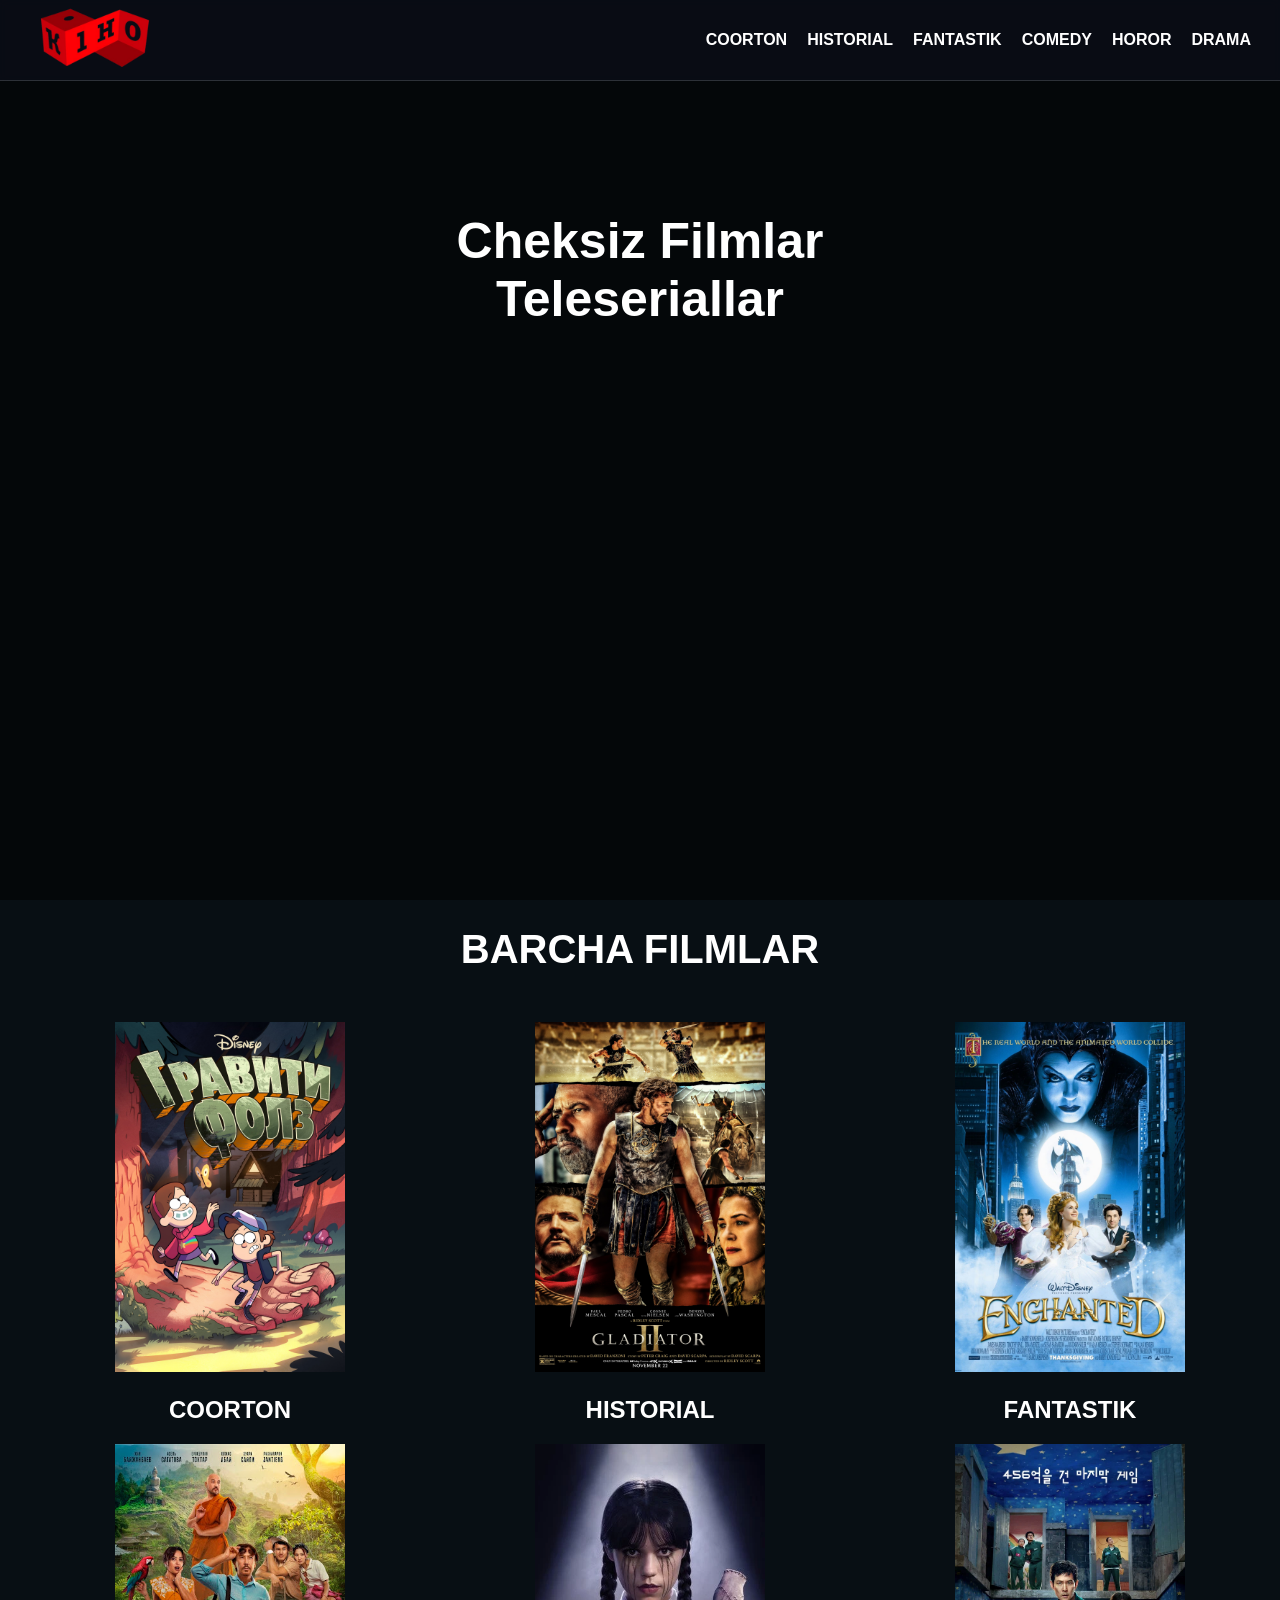
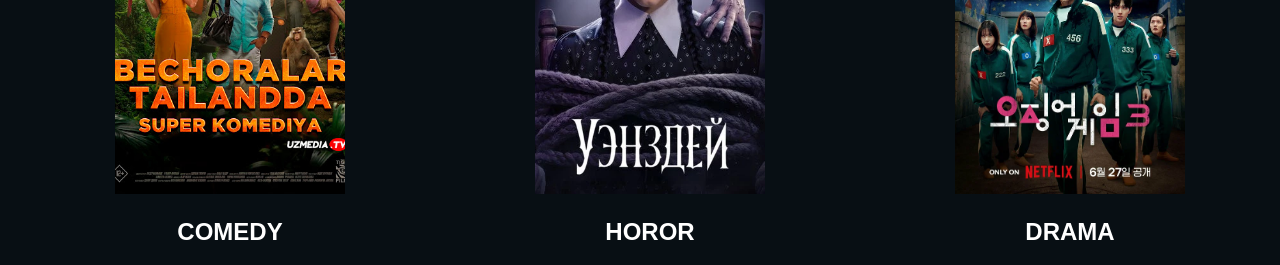
<file: index.html>
<!DOCTYPE html>
<html lang="en">
<head>
    <meta charset="UTF-8">
    <meta name="viewport" content="width=device-width, initial-scale=1.0">
    <link rel="stylesheet" href="./style.css">
    <title>Document</title>
</head>
<body>


    <!-- header -->


    <header class="header">


        <div class="slider">
            <div class="slide slide1"></div>
            <div class="slide slide2"></div>
            <div class="slide slide3"></div>
        </div>

        <div class="head_nav">
            <a href="./index.html" class="logo">
   <img width="120px" src="./images/logo.png" alt="">
            </a>


            <nav class="navbar">

                <a href="./cartoon.html">COORTON</a>
                <a href="./history.html">HISTORIAL</a>
                <a href="./fantastik.html">FANTASTIK</a>
                <a href="./comedy.html">COMEDY</a>
                <a href="./horror.html">HOROR</a>
                <a href="./dramma.html">DRAMA</a>
            </nav>



        </div>

        <div class="slider_text">
            <h2>Cheksiz Filmlar <br> Teleseriallar </h2>
        </div>




    </header>

    <!-- main -->


    <main class="main">
    
        <div class="main_text1">

            <h1>Barcha Filmlar</h1>

        
        </div>

        <div class="main_img_films">


             
                <a href="./cartoon.html">

                    <img src="./images/coorton.png" alt="">
                    <h2>COORTON</h2>
                </a>
           
           <a href="./history.html">

               <img src="./images/history.png" alt="">
               <h2>HISTORIAL</h2>
          
        </a>

<a href="./fantastik.html">
             <img src="./images/fantastik.png" alt="">
                <h2>FANTASTIK</h2>
           </a>


           <a href="./comedy.html">

           
             <img src="./images/comedy.png" alt="">
                <h2>COMEDY</h2>
          </a>
           <a href="./horror.html">
                <img src="./images/horror.png" alt="">
                <h2>HOROR</h2>
           </a>
            <a href="./dramma.html">
             <img src="./images/dramma.png" alt="">
                <h2>DRAMA</h2>
          </a>




        </div>




    </main>

    <!-- footer -->
    
</body>
</html>
</file>
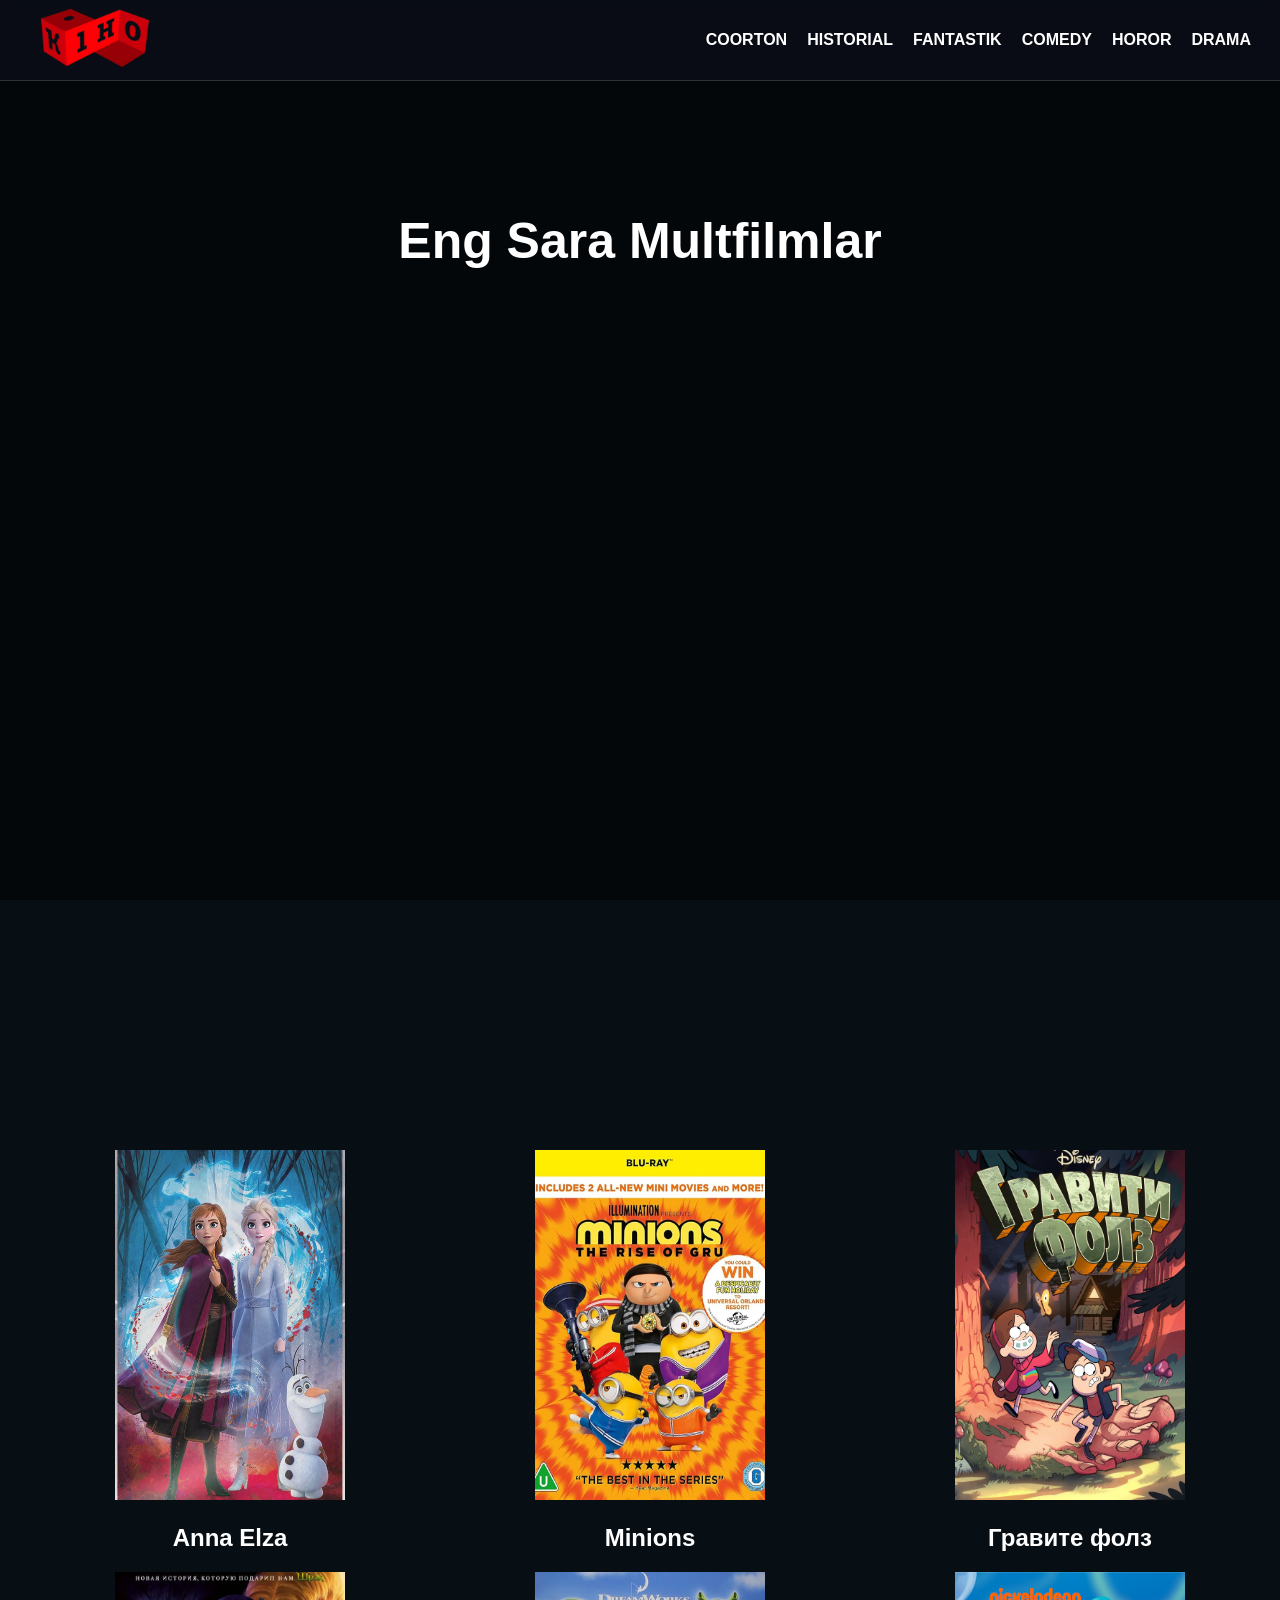
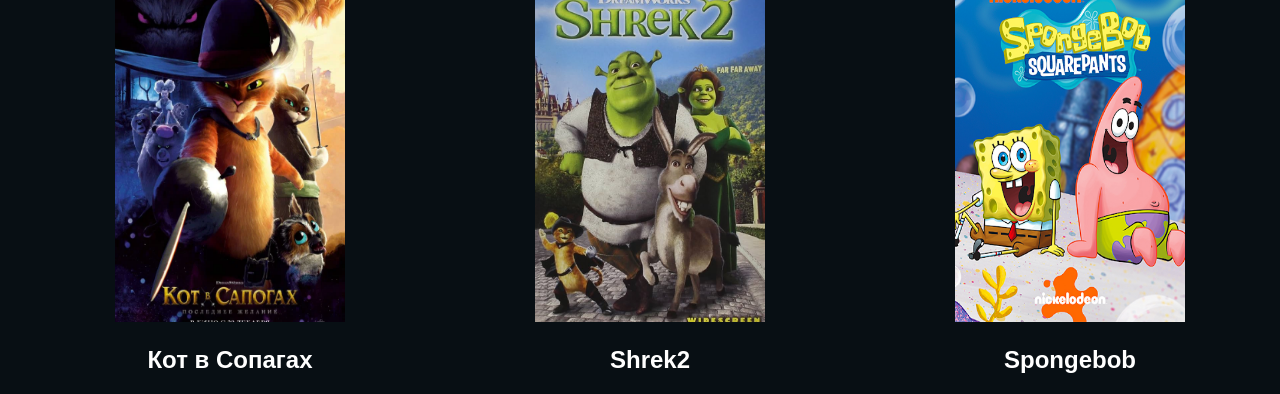
<file: cartoon.html>
<!DOCTYPE html>
<html lang="en">
<head>
    <meta charset="UTF-8">
    <meta name="viewport" content="width=device-width, initial-scale=1.0">
    <link rel="stylesheet" href="./style.css">
    <title>cartoon</title>
</head>
<body>


    <section class="section_cartoon">

        
        <div class="slider">
            <div class="slide slide4"></div>
            <div class="slide slide5"></div>
            <div class="slide slide6"></div>
        </div>
        
        <div class="head_nav">
            <a href="./index.html" class="logo">
                <img width="120px" src="./images/logo.png" alt="">
            </a>
            
            
    <nav class="navbar">
                
<a class="mult  cartoon1" href="./cartoon.html">COORTON</a>
                <a class="history" href="./history.html">HISTORIAL</a>
                <a class="fantastik" href="./fantastik.html">FANTASTIK</a>
                <a class="comedy" href="./comedy.html">COMEDY</a>
                <a class="drama" href="./horror.html">HOROR</a>
                <a href="./dramma.html">DRAMA</a>
            </nav>
            
            
            
        </div>
        
        <div class="slider_text">
            <h2>Eng Sara Multfilmlar</h2>
        </div>

           </section>


        <div class="main_img_cartoon">


             
                <a href="https://kinogotv.biz/6935-holodnoe-serdce-2013.html#Watch-Online">
                      
                    <img  src="./image/elsa.png" alt="">
                    <h2>Anna Elza</h2>
                </a>
           
           <a href="https://yandex.uz/video/preview/8209959759934399015">

               <img src="./image/minions.png" alt="">
               <h2>Minions</h2>
          
        </a>

<a href="https://kinogo-films.pro/24152-graviti-folz.html">
             <img src="./image/mult.png" alt="">
                <h2>Гравите фолз</h2>
           </a>


           <a href="https://yandex.uz/video/preview/12441980905087718100">

           
             <img src="./image/mushuk.png" alt="">
                <h2>Кот в Сопагах</h2>
          </a>
           <a href="https://uzmoov.org/multfilm/1516-shrek-2-uzbek-tilida.html">
                <img src="./image/shrek.png" alt="">
                <h2>Shrek2</h2>
           </a>
            <a href="https://yandex.uz/video/preview/14469193921694597507">
             <img src="./image/spnger.png " alt="">
                <h2>Spongebob</h2>
          </a>




        </div>
        
        
 
    </body>
</html>
</file>
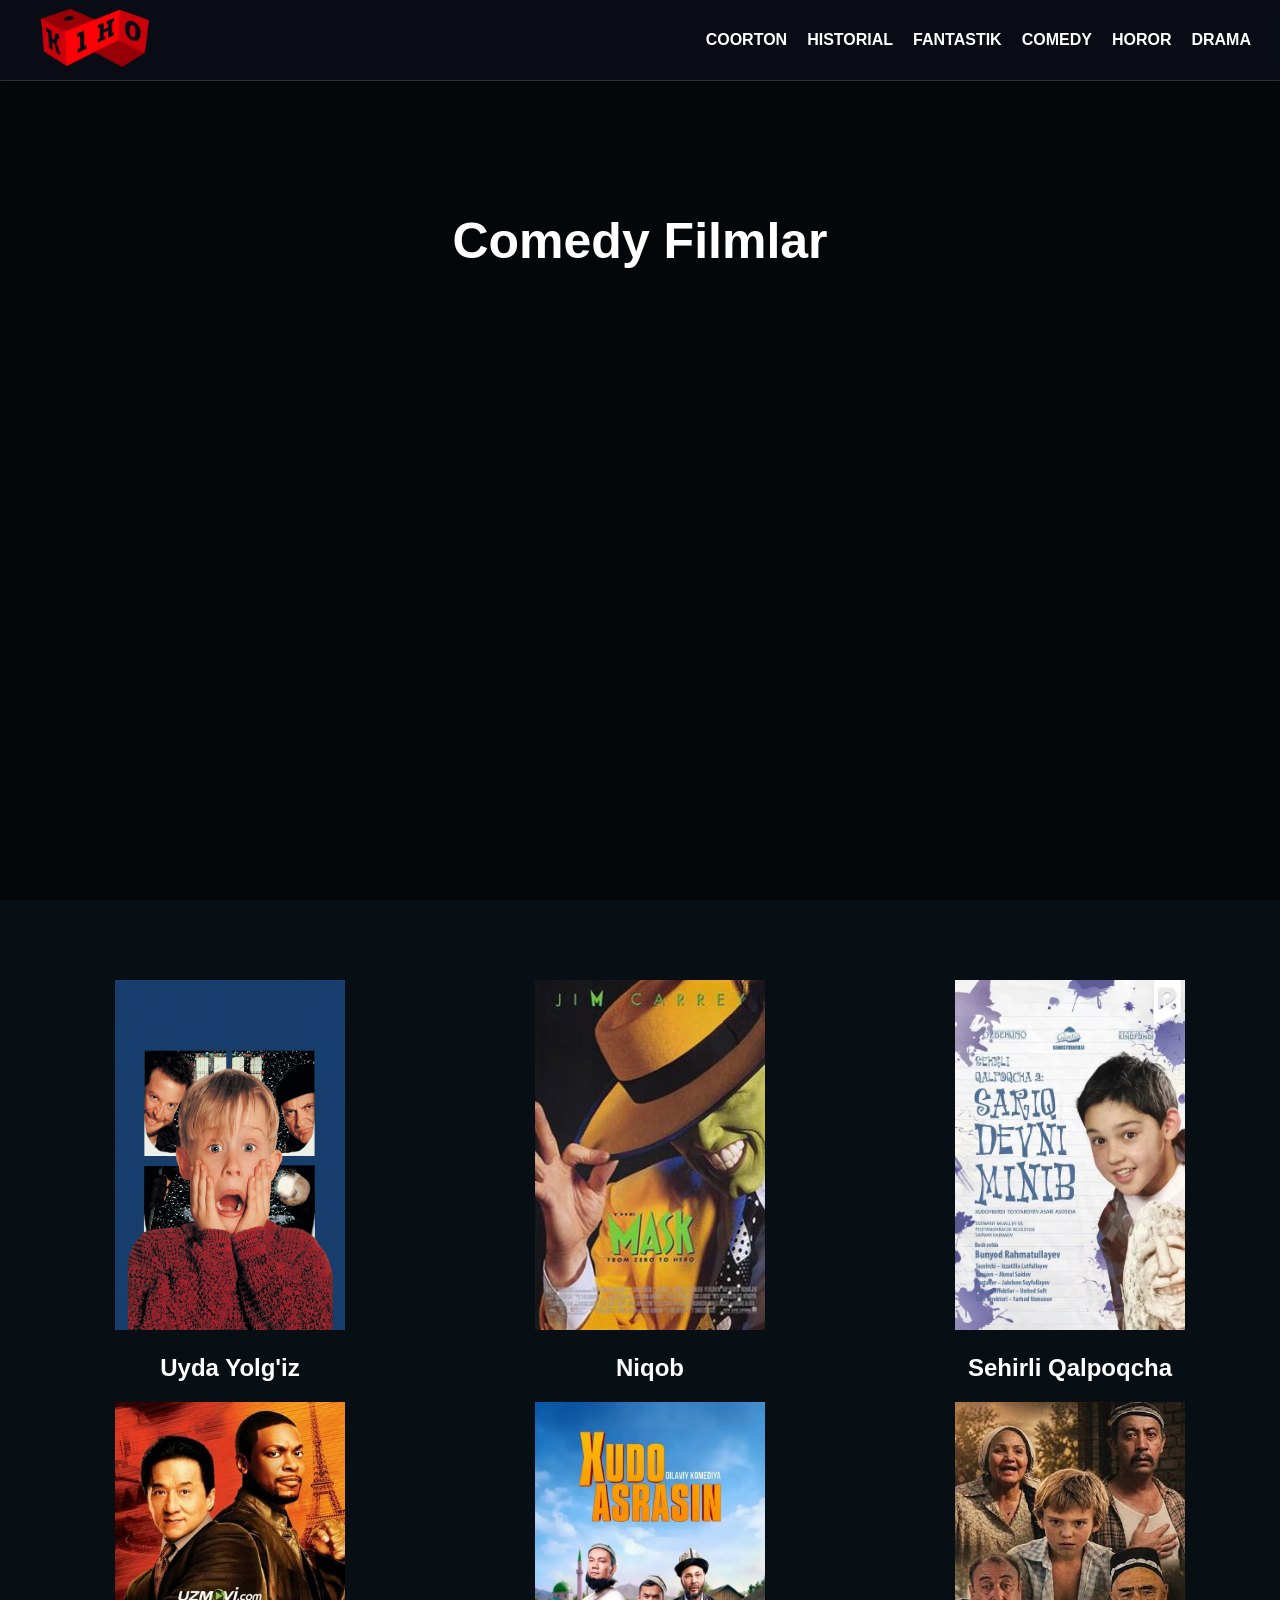
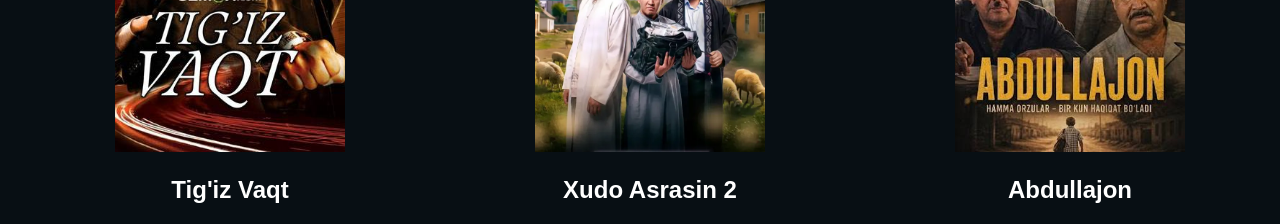
<file: comedy.html>
<!DOCTYPE html>
<html lang="en">
<head>
    <meta charset="UTF-8">
    <meta name="viewport" content="width=device-width, initial-scale=1.0">
    <link rel="stylesheet" href="./main.css">
    <title>Cemdy</title>
</head>
<body>
    
   
    <header class="main_header">

   
   

        
        <div class="slider">
            <div class="slide slide13"></div>
            <div class="slide slide14"></div>
            <div class="slide slide15"></div>
        </div>
        
        <div class="head_nav">
            <a href="./index.html" class="logo">
                <img width="120px" src="./images/logo.png" alt="">
            </a>
            
            
            <nav class="navbar">
                
                <a class="cartoon1" href="./cartoon.html">COORTON</a>
                <a class="history" href="./history.html">HISTORIAL</a>
                <a class="fantastik" href="./fantastik.html">FANTASTIK</a>
                <a class="comedy" href="./comedy.html">COMEDY</a>
                <a class="drama" href="./horror.html">HOROR</a>
                <a href="./dramma.html">DRAMA</a>
            </nav>
            
            
            
        </div>
        
        <div class="slider_text">
            <h2>Comedy Filmlar</h2>
        </div>

    


        
   
         </header>

         <main>

            <div class="main_img_history">


             
                <a href="https://tel.yandex.ru/video/preview/13479155906229174205">

                    <img src="./img/kevin.png" alt="">
                    <h2>Uyda Yolg'iz</h2>
                </a>
           
           <a href="https://ok.ru/video/4518605163118">

               <img src="./img/maks.png" alt="">
               <h2>Niqob</h2>
          
        </a>

<a href="https://www.youtube.com/watch?v=nWQS38wkEzE">
             <img src="./img/qalpoqcha.png" alt="">
                <h2>Sehirli Qalpoqcha</h2>
           </a>


           <a href="https://asilmedia.org/2673-tigiz-payt-chas-pik.html">

           
             <img src="./img/Tizg'iz.png" alt="">
                <h2> Tig'iz Vaqt </h2>
          </a>
           <a href="https://filmuz.org/tarjima/97-xudo-asrasin-2-film.html">
                <img src="./img/asrasin.png" alt="">
                <h2>Xudo Asrasin 2</h2>
           </a>
            <a href="https://www.youtube.com/watch?v=4JhASWD_NmI">
             <img src="./img/Abdullajon.png" alt="">
                <h2> Abdullajon </h2>
          </a>




        </div>
         </main>

</body>
</html>
</file>
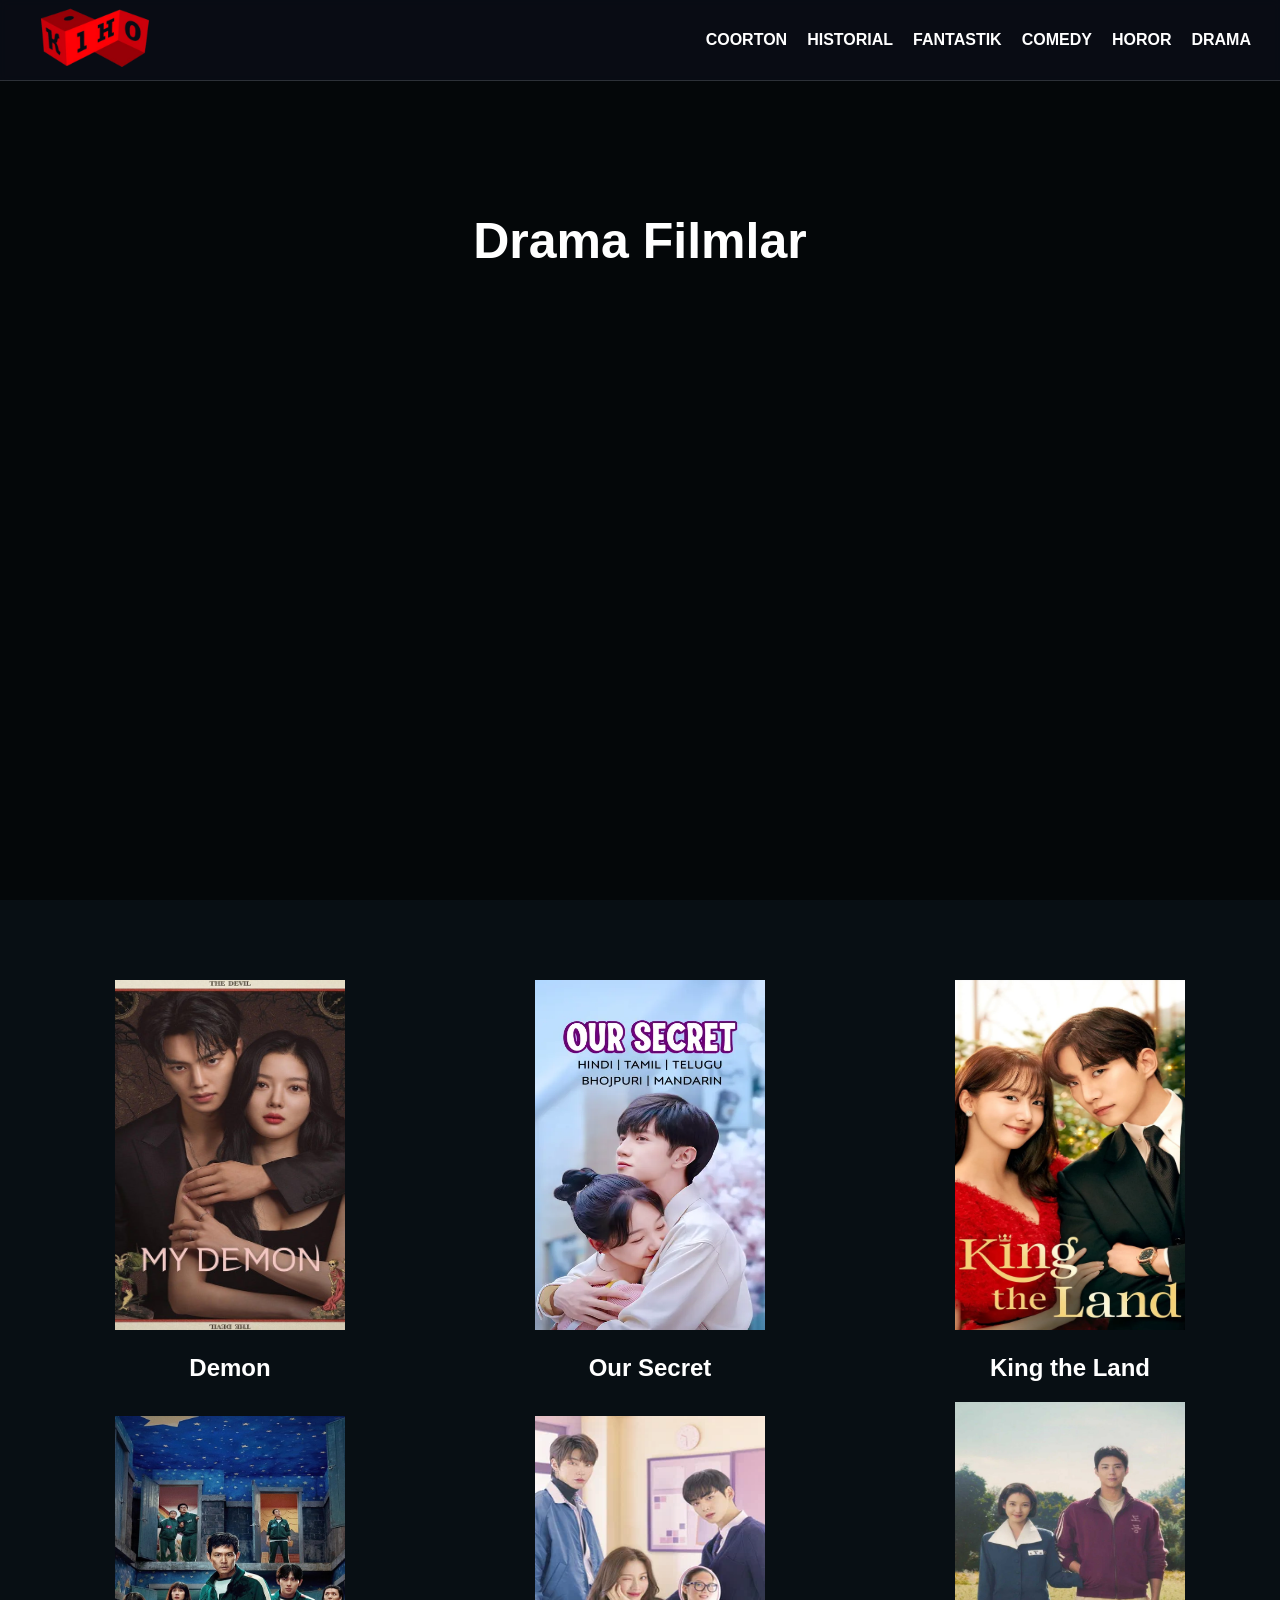
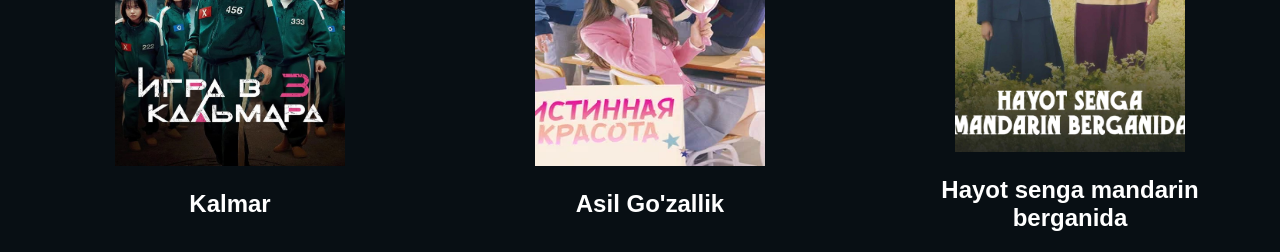
<file: dramma.html>
<!DOCTYPE html>
<html lang="en">
<head>
    <meta charset="UTF-8">
    <meta name="viewport" content="width=device-width, initial-scale=1.0">
    <link rel="stylesheet" href="./main.css">
    <title>drama</title>
</head>
<body>
    
   
    <header class="main_header">

   
        <div class="slider">
            <div class="slide slide19"></div>
            <div class="slide slide20"></div>
            <div class="slide slide21"></div>
        </div>
        
        <div class="head_nav">
            <a href="./index.html" class="logo">
                <img width="120px" src="./images/logo.png" alt="">
            </a>
            
            
            <nav class="navbar">
                
                <a class="cartoon1" href="./cartoon.html">COORTON</a>
                <a class="history" href="./history.html">HISTORIAL</a>
                <a class="fantastik" href="./fantastik.html">FANTASTIK</a>
                <a class="comedy" href="./comedy.html">COMEDY</a>
                <a class="drama" href="./horror.html">HOROR</a>
                <a href="./dramma.html">DRAMA</a>
            </nav>
            
            
            
        </div>
        
        <div class="slider_text">
            <h2>Drama Filmlar</h2>
        </div>
   
         </header>

         <main>

            <div class="main_img_history">


             
                <a href="https://www.imdb.com/title/tt29569035/">

                    <img src="./img_dr/demon.png" alt="">
                    <h2>Demon </h2>
                </a>
           
           <a href="https://ok.ru/video/13339100645984">

               <img src="./img_dr/our_secret.png" alt="">
               <h2>Our Secret </h2>
          
        </a>

<a href="https://www.imdb.com/title/tt26693803/">
             <img src="./img_dr/King.png" alt="">
                <h2>King the Land</h2>
           </a>


           <a href="https://asilmedia.org/13379-kalmar-oyini-xavfli-oyin-netflix-koreya-seriali-barcha-qismlar-ozbek-tilida-2021-uzbekcha-tarjima.html">

           
             <img src="./img_dr/kalmar.png" alt="">
                <h2>Kalmar </h2>
          </a>
           <a href="https://mover.uz/watch/gWhckZIW?list=vIZVG00">
                <img src="./img_dr/dram.png" alt="">
                <h2>Asil Go'zallik</h2>
           </a>
            <a href="https://mover.uz/watch/Aqpe9E2B">
             <img src="./img_dr/dramm.png" alt="">
                <h2>Hayot senga mandarin <br> berganida  </h2>
          </a>




        </div>
         </main>

</body>
</html>
</file>
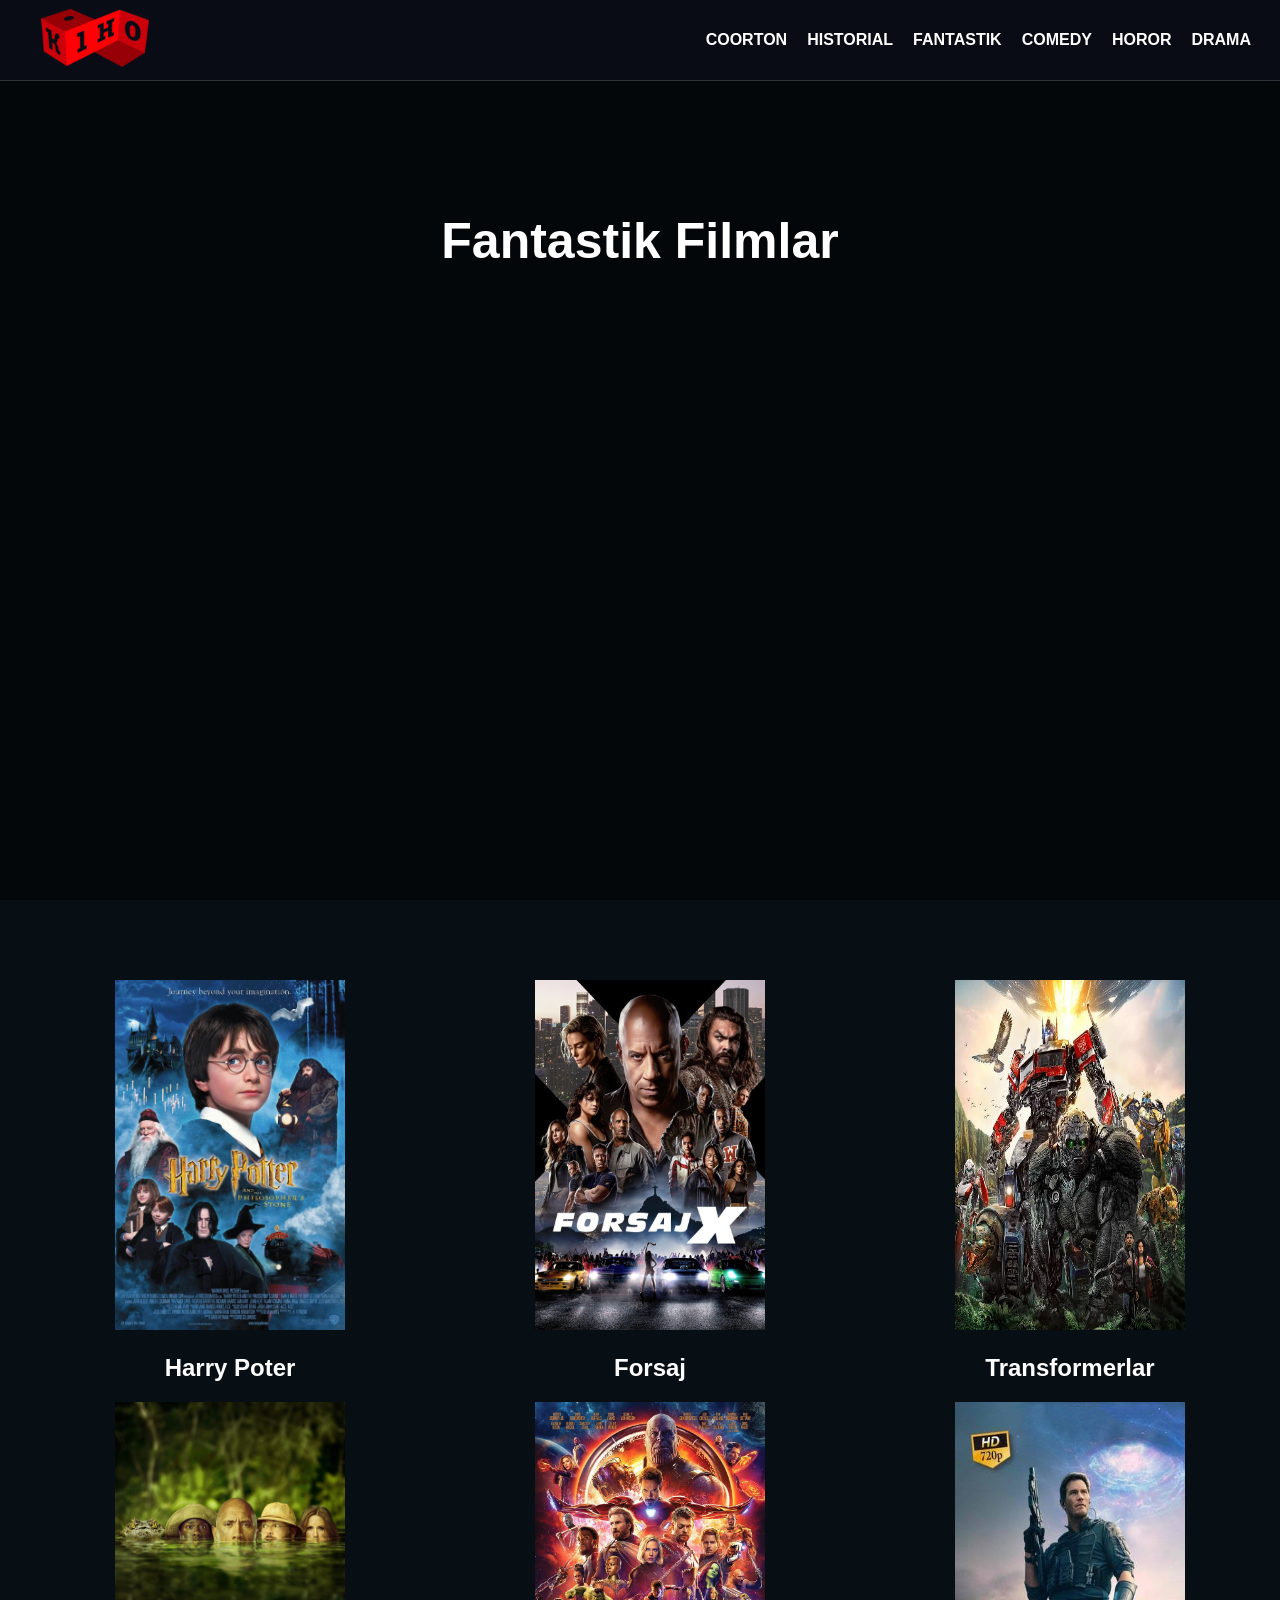
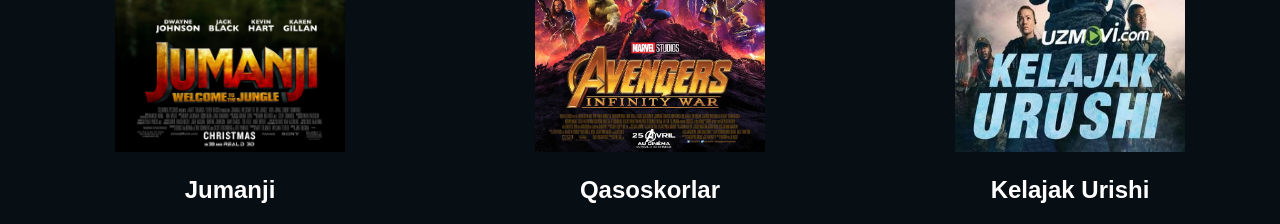
<file: fantastik.html>
<!DOCTYPE html>
<html lang="en">
<head>
    <meta charset="UTF-8">
    <meta name="viewport" content="width=device-width, initial-scale=1.0">
    <link rel="stylesheet" href="./main.css">
    <title>fantastik</title>
</head>
<body>
    
   
    <header class="main_header">

   
   

        
        <div class="slider">
            <div class="slide slide10"></div>
            <div class="slide slide11"></div>
            <div class="slide slide12"></div>
        </div>
        
        <div class="head_nav">
            <a href="./index.html" class="logo">
                <img width="120px" src="./images/logo.png" alt="">
            </a>
            
            
            <nav class="navbar">
                
                <a class="cartoon1" href="./cartoon.html">COORTON</a>
                <a class="history" href="./history.html">HISTORIAL</a>
                <a class="fantastik" href="./fantastik.html">FANTASTIK</a>
                <a class="comedy" href="./comedy.html">COMEDY</a>
                <a class="drama" href="./horror.html">HOROR</a>
                <a href="./dramma.html">DRAMA</a>
            </nav>
            
            
            
        </div>
        
        <div class="slider_text">
            <h2>Fantastik Filmlar</h2>
        </div>

    


        
   
         </header>

         <main>

            <div class="main_img_history">


             
                <a href="https://www.imdb.com/title/tt0241527/">

                    <img src="./image/poter.png" alt="">
                    <h2> Harry Poter</h2>
                </a>
           
           <a href="https://uzmovi.net/tarjima-kinolarri/5430-forsaj-10-premyera-uzbek-ozbek-tilida-onlayn-korish.html">

               <img src="./image/Forsaj_xxxx.png" alt="">
               <h2>Forsaj</h2>
          
        </a>

<a href="https://kinolar.tv/load/tarzhima_filmlar/transformerlar_6_botlar_g_39_alabasi_uzbek_tilida_2023_kino_skachat/1-1-0-4513">
             <img src="./image/Transformerrr.png" alt="">
                <h2>Transformerlar</h2>
           </a>


           <a href="https://asilmedia.org/2179-jumanji-2-jungle-chorlaydi-premyera.html">

           
             <img src="./image/jumanji.png" alt="">
                <h2>Jumanji </h2>
          </a>
           <a href="https://mover.uz/watch/c91Fm5ik">
                <img src="./image/Avangers.png" alt="">
                <h2>Qasoskorlar</h2>
           </a>
            <a href="https://tel.yandex.ru/video/preview/13362240773252414585">
             <img src="./image/kelajak_U.png" alt="">
                <h2>Kelajak Urishi </h2>
          </a>




        </div>
         </main>

</body>
</html>
</file>
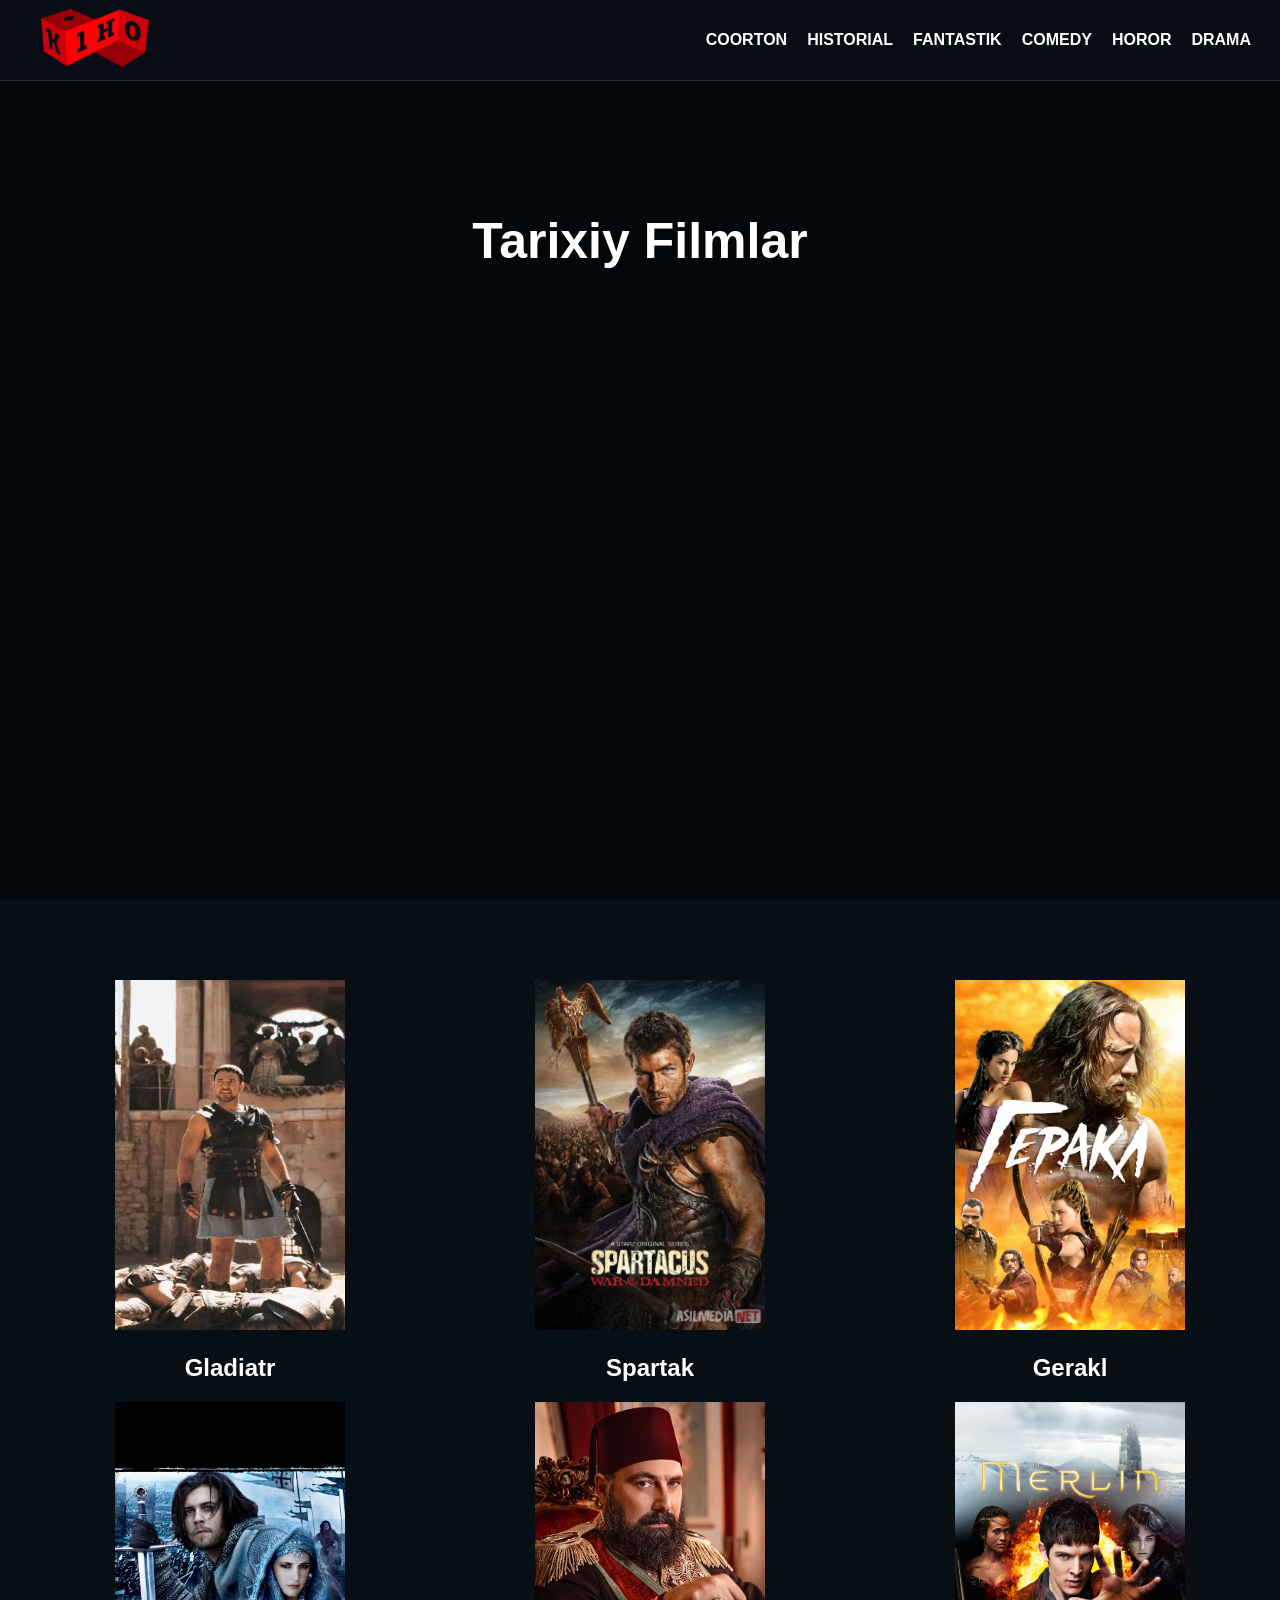
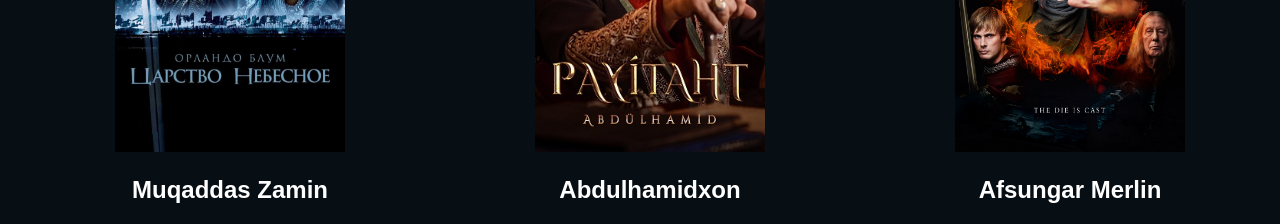
<file: history.html>
<!DOCTYPE html>
<html lang="en">
<head>
    <meta charset="UTF-8">
    <meta name="viewport" content="width=device-width, initial-scale=1.0">
    <link rel="stylesheet" href="./main.css">
    <title>history</title>
</head>
<body>
    
    <header class="main_header">

   
   

        
        <div class="slider">
            <div class="slide slide7"></div>
            <div class="slide slide8"></div>
            <div class="slide slide9"></div>
        </div>
        
        <div class="head_nav">
            <a href="./index.html" class="logo">
                <img width="120px" src="./images/logo.png" alt="">
            </a>
            
            
            <nav class="navbar">
                
                <a class="cartoon1" href="./cartoon.html">COORTON</a>
                <a class="history" href="./history.html">HISTORIAL</a>
                <a class="fantastik" href="./fantastik.html">FANTASTIK</a>
                <a class="comedy" href="./comedy.html">COMEDY</a>
                <a class="drama" href="./horror.html">HOROR</a>
                <a href="./dramma.html">DRAMA</a>
            </nav>
            
            
            
        </div>
        
        <div class="slider_text">
            <h2>Tarixiy Filmlar</h2>
        </div>

    


        
   
         </header>

         <main>

            <div class="main_img_history">


             
                <a href="https://uzmoov.org/tarjima-kinolar/5147-gladiator-uzbek-tilida.html">

                    <img src="./image/GL.png" alt="">
                    <h2>Gladiatr</h2>
                </a>
           
           <a href="https://asilmedia.org/16278-spartak-qon-va-qum-barcha-qismlar-ozbek-tilida-2010-uzbekcha-tarjima.html">

               <img src="./image/spartak.png" alt="">
               <h2>Spartak</h2>
          
        </a>

<a href="https://asilmedia.org/6287-gerakl-ozbek-uzbek-tilida-tas-ix-skachat-download.html">
             <img src="./image/gerakl.png" alt="">
                <h2>Gerakl</h2>
           </a>


           <a href="https://ok.ru/video/302105496164">

           
             <img src="./image/muqaddas_Z.png" alt="">
                <h2>Muqaddas Zamin</h2>
          </a>
           <a href="https://uzmovi.net/tarjima-kinolarri/8649-poytaxt-abdulhamid-turk-serial-barcha-qismlari-uzbek-ozbek-tilida-toliq-sulton-abdluxamid-onlayn-korish/episode/33746/1.html">
                <img src="./image/Abdulhamidxon.png" alt="">
                <h2>Abdulhamidxon</h2>
           </a>
            <a href="https://uzmovi.net/serialar/326-afsungar-merlin-merlin-barcha-qismlari-uzbek-ozbek-tilida-onlayn-korish/episode/14848/1.html">
             <img src="./image/merlin.png" alt="">
                <h2>Afsungar Merlin</h2>
          </a>




        </div>
         </main>
</body>
</html>
</file>
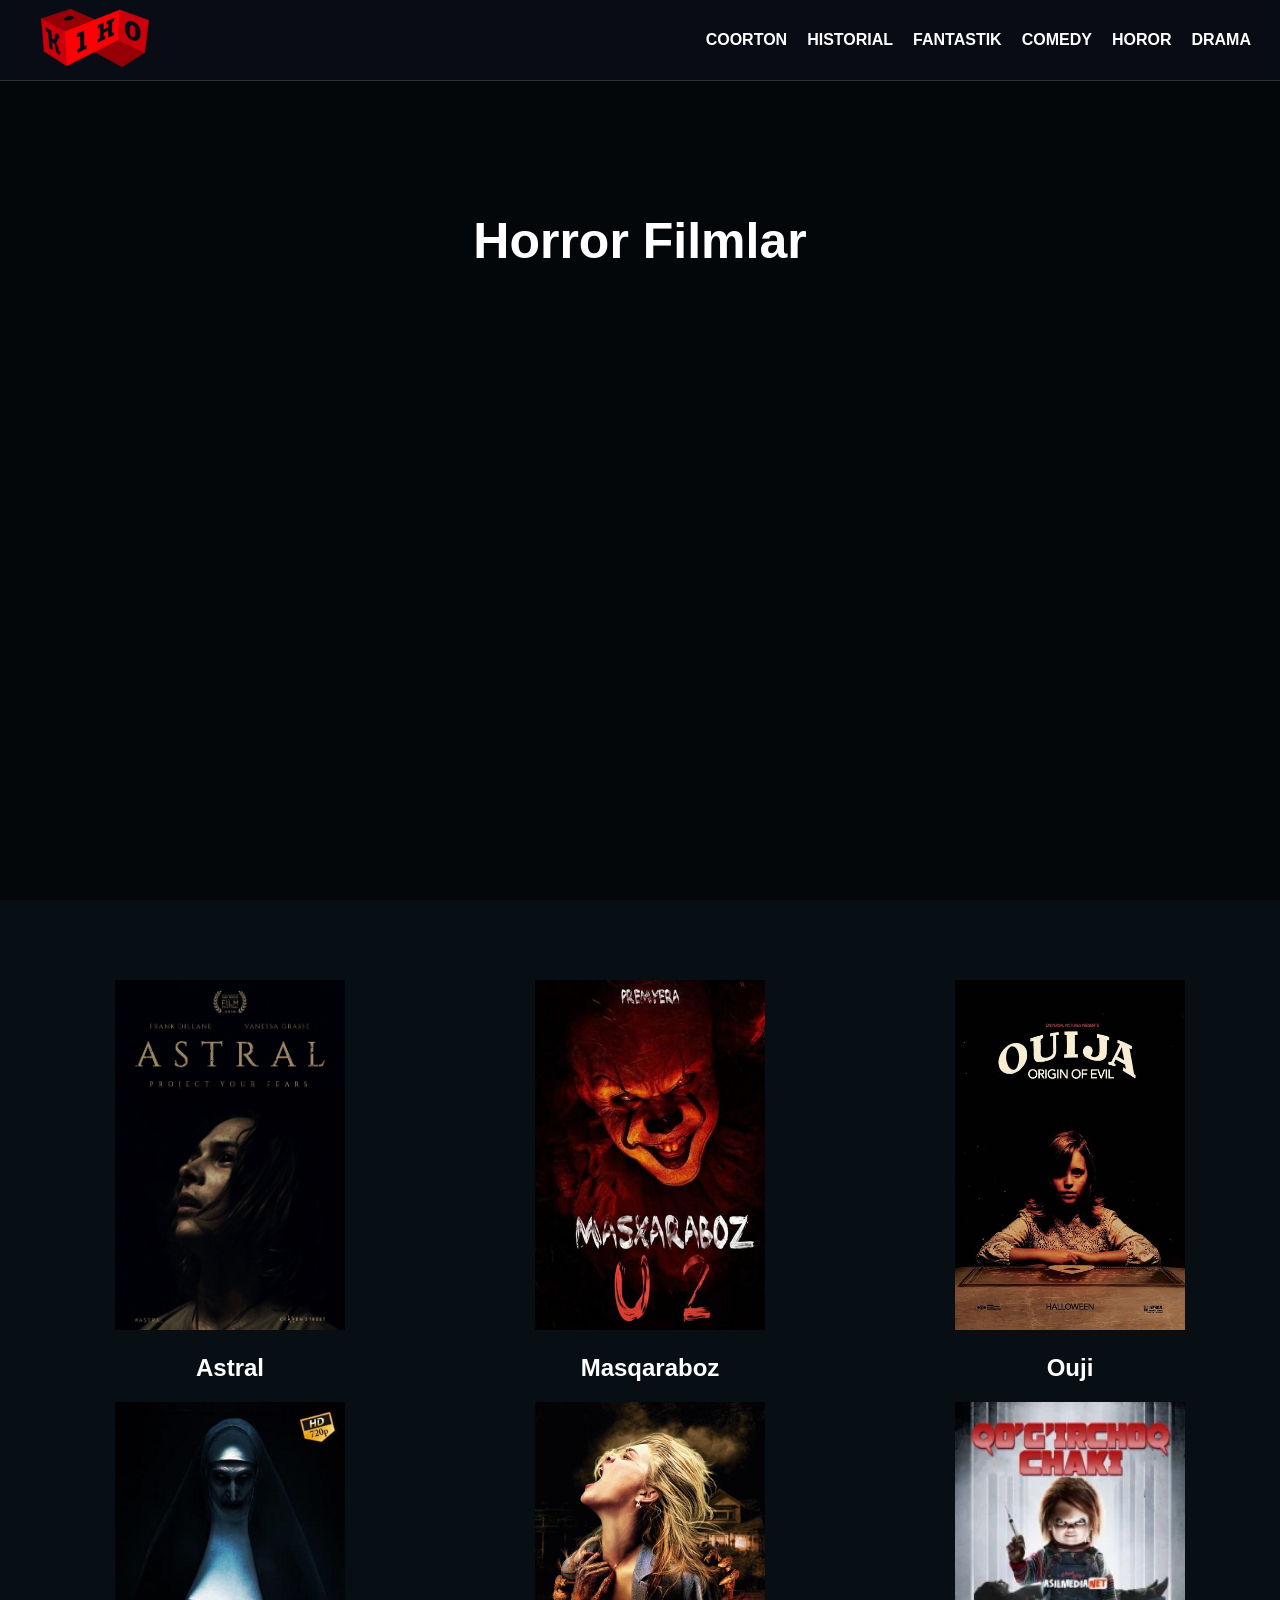
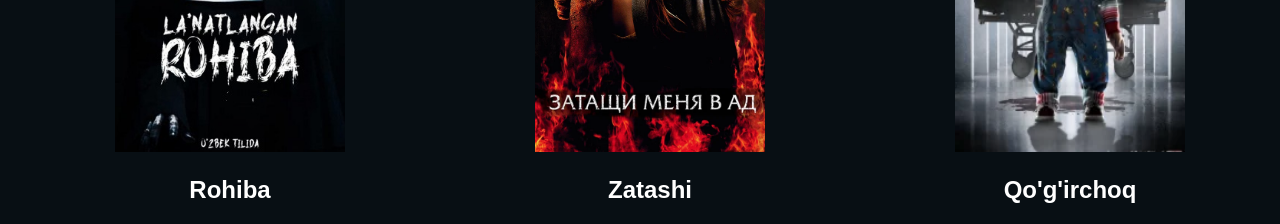
<file: horror.html>
<!DOCTYPE html>
<html lang="en">
<head>
    <meta charset="UTF-8">
    <meta name="viewport" content="width=device-width, initial-scale=1.0">
    <link rel="stylesheet" href="./main.css">
    <title>horror</title>
</head>
<body>
    
   
    <header class="main_header">

   
        <div class="slider">
            <div class="slide slide16"></div>
            <div class="slide slide17"></div>
            <div class="slide slide18"></div>
        </div>
        
        <div class="head_nav">
            <a href="./index.html" class="logo">
                <img width="120px" src="./images/logo.png" alt="">
            </a>
            
            
            <nav class="navbar">
                
                <a class="cartoon1" href="./cartoon.html">COORTON</a>
                <a class="history" href="./history.html">HISTORIAL</a>
                <a class="fantastik" href="./fantastik.html">FANTASTIK</a>
                <a class="comedy" href="./comedy.html">COMEDY</a>
                <a class="drama" href="./horror.html">HOROR</a>
                <a href="./dramma.html">DRAMA</a>
            </nav>
            
            
            
        </div>
        
        <div class="slider_text">
            <h2>Horror Filmlar</h2>
        </div>

    


        
   
         </header>

         <main>

            <div class="main_img_history">


             
                <a href="https://asilmedia.org/14997-astral-1-uzbek-tilida-2010-ozbekcha-tarjima-film-full-hd-skachat.html">

                    <img src="./img/astral.png" alt="">
                    <h2> Astral</h2>
                </a>
           
           <a href="https://asilmedia.org/10770-u-u-1-ono-1-ozbekcha-subtitr-uzbek-tilida-2017-ozbek-tarjima-kino-hd.html">

               <img src="./img/masxaraboz.png" alt="">
               <h2> Masqaraboz</h2>
          
        </a>

<a href="https://www.imdb.com/title/tt1204977/">
             <img src="./img/oujia.png" alt="">
                <h2>Ouji</h2>
           </a>


           <a href="https://asilmedia.org/11835-lanatlangan-rohiba-roxiba-rohibaning-lanati-ujas-kino-uzbek-tilida-ozbekcha-tarjima-kino-2018-hd-tas-ix-skachat.html">

           
             <img src="./img/rohiba.png" alt="">
                <h2>Rohiba </h2>
          </a>
           <a href="https://ok.ru/video/3380950534909">
                <img src="./img/zatashi.png" alt="">
                <h2>Zatashi</h2>
           </a>
            <a href="https://asilmedia.org/13895-qogirchoq-chaki-ujas-film-uzbek-tilida-2017-ozbekcha-tarjima-film-full-hd-skachat.html">
             <img src="./img/qog'irchoq.png" alt="">
                <h2>Qo'g'irchoq  </h2>
          </a>




        </div>
         </main>

</body>
</html>
</file>
<file: style.css>
body{

    padding: 0;
    margin: 0;
    font-family: sans-serif;
  background-color: #080F14;
}

.header{

     margin: auto;
  max-width: 1400px;
  padding:0px 50px;
position: relative;
  height: 100vh;
  min-height: 600px;
  overflow: hidden;
  isolation: isolate;
}

.slider{
    position: absolute;
  inset: 0;
  z-index: -2;
}

.slide{
 position: absolute;
 inset: 0;
  background-size: cover;
  background-position: center;
  background-repeat: no-repeat;
  opacity: 0;
  animation: imageSlider 15s infinite;
}

.slide1{

    background-image: url(./images/image\ copy.png);
     animation-delay: 0s;
}
.slide2{

    background-image: url(./images/image\ copy\ 2.png);
     animation-delay: 5s;
}
.slide3{

    background-image: url(./images/image\ copy\ 4.png);
     animation-delay: 10s;
}

@keyframes imageSlider {
  0% {
    opacity: 0;
    transform: scale(1);
  }

  5% {
    opacity: 1;
  }

  30% {
    opacity: 1;
    transform: scale(1.06);
  }

  35% {
    opacity: 0;
    transform: scale(1.08);
  }

  100% {
    opacity: 0;
  }
}



.head_nav{


display: flex;
  align-items: center;
  justify-content: space-between;
  gap: 25px;
  position: relative;
  z-index: 2;
  background: rgba(0, 0, 0, 0.2);
  border-bottom: 1px solid rgba(255, 255, 255, 0.2);
  backdrop-filter: blur(3px);
position: fixed;

/*  */
  top: 0;
  left: 0;
  width: 95%;
  height: 80px;
  padding: 0 clamp(20px, 5.2vw, 35px);
  z-index: 1000;
  background: rgba(15, 20, 35, 0.48);
  backdrop-filter: blur(5px);
  -webkit-backdrop-filter: blur(5px);
  border-bottom: 1px solid rgba(255, 255, 255, 0.15);



}

.slider::after{

     content: "";
  position: absolute;
  inset: 0;
  z-index: 1;
  background: rgba(0, 0, 0, 0.55);   /* 0.3 = engil, 0.7 = juda qora */
}

.logo h1 {
    color: white;
}

.navbar{
    display: flex;
    align-items: center;
    gap: 20px;

}



.navbar a{
    color: white;
    text-decoration: none;
    font-weight: 700;
}
.navbar a:hover{
    color:red;
}

.slider_text{

    margin: auto;
    display: flex;
    align-items: center;
    justify-content: center;
    margin-top: 170px;
}
.slider_text h2 {

    color:white;
    font-size: 50px;
    font-weight: bold;
    text-align: center;
}



/* main */


.main{

    background-color: #080F14;
}
.main_img_films{
   display: grid;
    grid-template-columns: 1fr 1fr 1fr;
    margin: auto;
    margin-left: 20px;
    margin-top: 50px;
   

}

.main_img_films a {
     margin: auto;
     text-align: center;
     text-decoration: none;
}

.main_img_films img{
    width: 230px;
    height: 350px;
}

.main_text1 {
    color: white;
    font-weight: 900;
    font-size: 20px;
    text-align: center;
    text-transform: uppercase;
}
.main_img_films h2{
    color: white;
}
.main_img_films h2:hover{
    color: red;
}

/* cartoon */


.cartoon1{
  
}
.slide4{

    background-image: url(./images/bosss.png);
     animation-delay: 0s;
}
.slide5{

    background-image: url(./images/froza.png);
     animation-delay: 2s;
}
.slide6{

    background-image: url(./images/mada.png);
     animation-delay: 6s;
}



.main_img_cartoon{
   display: grid;
    grid-template-columns: 1fr 1fr 1fr;
    margin: auto;
    margin-left: 20px;
    margin-top: 250px;
}


.section_cartoon {
  margin: auto;
  max-width: 1400px;
  padding:0px 50px;
position: relative;
  height: 100vh;
  min-height: 600px;
  overflow: hidden;
  isolation: isolate;

}

.main_img_cartoon a {
     margin: auto;
     text-align: center;
     text-decoration: none;
}

.main_img_cartoon img{
    width: 230px;
    height: 350px;
}

.main_img_cartoon h2{
  color: white;
}
</file>
<file: main.css>
body{

    padding: 0;
    margin: 0;
    font-family: sans-serif;
  background-color: #080F14;
}


.main_header{

     margin: auto;
  max-width: 1400px;
  padding:0px 50px;
position: relative;
  height: 100vh;
  min-height: 600px;
overflow: hidden;
  isolation: isolate;
}
.cartoon1{
  color: red;
}
.slider{
    position: absolute;
  inset: 0;
  z-index: -2;
}

.slide{
 position: absolute;
 inset: 0;
  background-size: cover;
  background-position: center;
  background-repeat: no-repeat;
  opacity: 0;
  animation: imageSlider 15s infinite;
}

.slide7{

    background-image: url(./image/gladiatr.png);
     animation-delay: 0s;
}
.slide8{

    background-image: url(./image/the_odysse.png);
     animation-delay: 5s;
}
.slide9{

    background-image: url(./image/Salohiddin_A.png);
     animation-delay: 10s;
}

@keyframes imageSlider {
  0% {
    opacity: 0;
    transform: scale(1);
  }

  5% {
    opacity: 1;
  }

  30% {
    opacity: 1;
    transform: scale(1.06);
  }

  35% {
    opacity: 0;
    transform: scale(1.08);
  }

  100% {
    opacity: 0;
  }
}


.head_nav{


display: flex;
  align-items: center;
  justify-content: space-between;
  gap: 25px;
  position: relative;
  z-index: 2;
  background: rgba(0, 0, 0, 0.2);
  border-bottom: 1px solid rgba(255, 255, 255, 0.2);
  backdrop-filter: blur(3px);
position: fixed;

/*  */
  top: 0;
  left: 0;
  width: 95%;
  height: 80px;
  padding: 0 clamp(20px, 5.2vw, 35px);
  z-index: 1000;
  background: rgba(15, 20, 35, 0.48);
  backdrop-filter: blur(5px);
  -webkit-backdrop-filter: blur(5px);
  border-bottom: 1px solid rgba(255, 255, 255, 0.15);



}

.slider::after{

     content: "";
  position: absolute;
  inset: 0;
  z-index: 1;
  background: rgba(0, 0, 0, 0.55);   /* 0.3 = engil, 0.7 = juda qora */
}

.logo h1 {
    color: white;
}

.navbar{
    display: flex;
    align-items: center;
    gap: 20px;

}

.navbar a{
    color: white;
    text-decoration: none;
    font-weight: 700;
}
.navbar a:hover{
    color:red;
}

.slider_text{

    margin: auto;
    display: flex;
    align-items: center;
    justify-content: center;
    margin-top: 170px;
}
.slider_text h2 {

    color:white;
    font-size: 50px;
    font-weight: bold;
    text-align: center;
}

.main_img_history{
   display: grid;
    grid-template-columns: 1fr 1fr 1fr;
    margin: auto;
    margin-left: 20px;
    margin-top: 5rem;
}

.main_img_history a {
     margin: auto;
     text-align: center;
     text-decoration: none;
}
.main_img_history img{
    width: 230px;
    height: 350px;
}

.main_img_history h2{
  color: white;
}
.main_img_history h2:hover{
  color: red;
}


/* fantastik css */

.slide10{

    background-image: url(./images/image\ copy.png);
     animation-delay: 0s;
}
.slide11{

    background-image: url(./image/H_poter.png);
     animation-delay: 5s;
}
.slide12{

    background-image: url(./image/forsaj.png);
     animation-delay: 10s;
}

@keyframes imageSlider {
  0% {
    opacity: 0;
    transform: scale(1);
  }

  5% {
    opacity: 1;
  }

  30% {
    opacity: 1;
    transform: scale(1.06);
  }

  35% {
    opacity: 0;
    transform: scale(1.08);
  }

  100% {
    opacity: 0;
  }
}

/* comedy  css */



.slide13{

    background-image: url(./img/bin.png);
     animation-delay: 0s;
}
.slide14{

    background-image: url(./img/u_yolg\'iz.png);
     animation-delay: 5s;
}
.slide15{

    background-image: url(./img/niqob.png);
     animation-delay: 10s;
}

@keyframes imageSlider {
  0% {
    opacity: 0;
    transform: scale(1);
  }

  5% {
    opacity: 1;
  }

  30% {
    opacity: 1;
    transform: scale(1.06);
  }

  35% {
    opacity: 0;
    transform: scale(1.08);
  }

  100% {
    opacity: 0;
  }
}


/* horror css */



.slide16{

    background-image: url(./img/masxara_bg.png);
     animation-delay: 0s;
}
.slide17{

    background-image: url(./img/astra_bg.png);
     animation-delay: 5s;
}
.slide18{

    background-image: url(./img/rohiba_bg.png);
     animation-delay: 10s;
}

@keyframes imageSlider {
  0% {
    opacity: 0;
    transform: scale(1);
  }

  5% {
    opacity: 1;
  }

  30% {
    opacity: 1;
    transform: scale(1.06);
  }

  35% {
    opacity: 0;
    transform: scale(1.08);
  }

  100% {
    opacity: 0;
  }
}

/* drama css */


.slide19{

    background-image: url(./img_dr/biz_h.png);
     animation-delay: 0s;
}
.slide20{

    background-image: url(./img_dr/kalmar_bg.png);
     animation-delay: 5s;
}
.slide21{

    background-image: url(./img_dr/poyezd.png);
     animation-delay: 10s;
}

@keyframes imageSlider {
  0% {
    opacity: 0;
    transform: scale(1);
  }

  5% {
    opacity: 1;
  }

  30% {
    opacity: 1;
    transform: scale(1.06);
  }

  35% {
    opacity: 0;
    transform: scale(1.08);
  }

  100% {
    opacity: 0;
  }
}
</file>
